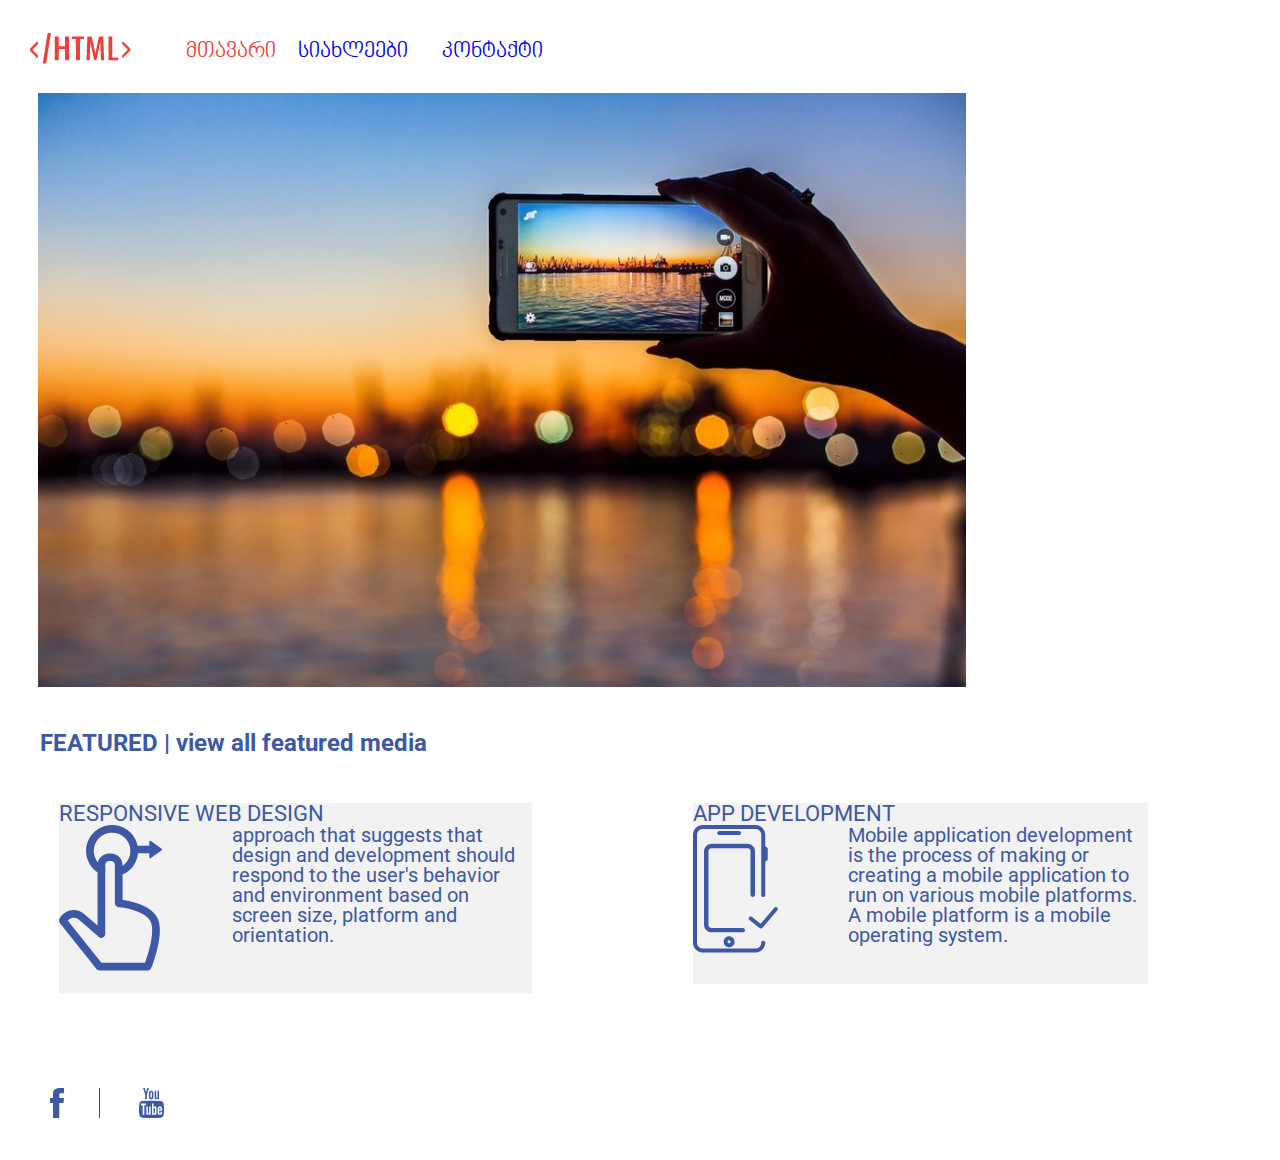
<file: index.html>
<!DOCTYPE html>
<html>
    <head>
        <link rel="stylesheet" href="style/reset.css">
        <link rel="preconnect" href="https://fonts.gstatic.com">
        <link href="https://fonts.googleapis.com/css2?family=Roboto:wght@300&display=swap" rel="stylesheet">
        <link rel="stylesheet" href="style/fonts.css">
        <link rel="stylesheet" href="style/main.css">
        <title>lesson-5</title>
    </head>
    <body>
        <header>
            <div class="navbar">
                <a href="#">
                <img src="image/logo.png" alt="logo">
                </a>
                <nav class="nav">
                    <ul>
                        <li> <a class="navbar-li active" href="index.html">მთავარი</a> </li>
                        <li class="navbar-a"><a href="#">სიახლეები</a></li>
                        <li class="navbar-b"><a href="contact.html">კონტაქტი</a></li>
                    </ul>
                </nav>
            </div>
        </header>
        <section>
            <img class="picture-block" src="image/photo.jpg" alt="capture">
            <h1 class="wrapper-text">FEATURED | view all featured media</p>
        </section>
        <section>
            <div class="box-1">
               <h2 class="text-bar">RESPONSIVE WEB DESIGN</p>
               <img src="image/sticker.png" alt="sticker">
               <p class="text-edit">approach that suggests that design and development should respond to the user's behavior and environment based on screen size, platform and orientation.</p>
            </div>
            <div class="box-2">
               <h2 class="text-status">APP DEVELOPMENT</p>
               <img src="image/stick.png" alt="stick"> 
               <p class="text-in">Mobile application development is the process of making or creating a mobile application to run on various mobile platforms. A mobile platform is a mobile operating system.</p>
            </div>
        </section>
        <footer>
            <div class="bottom-box">
                <a href="https://www.facebook.com/" target="_blank">
                <img class="border-bar" src="image/fb.svg" alt="fb-log">
                </a>
                <a href="https://www.youtube.com/" target="_blank">
                <img class="padding-bar" src="image/youtube.svg" alt="youtube-logo">
                </a>
            </div>
        </footer>
    </body>
</html>
</file>
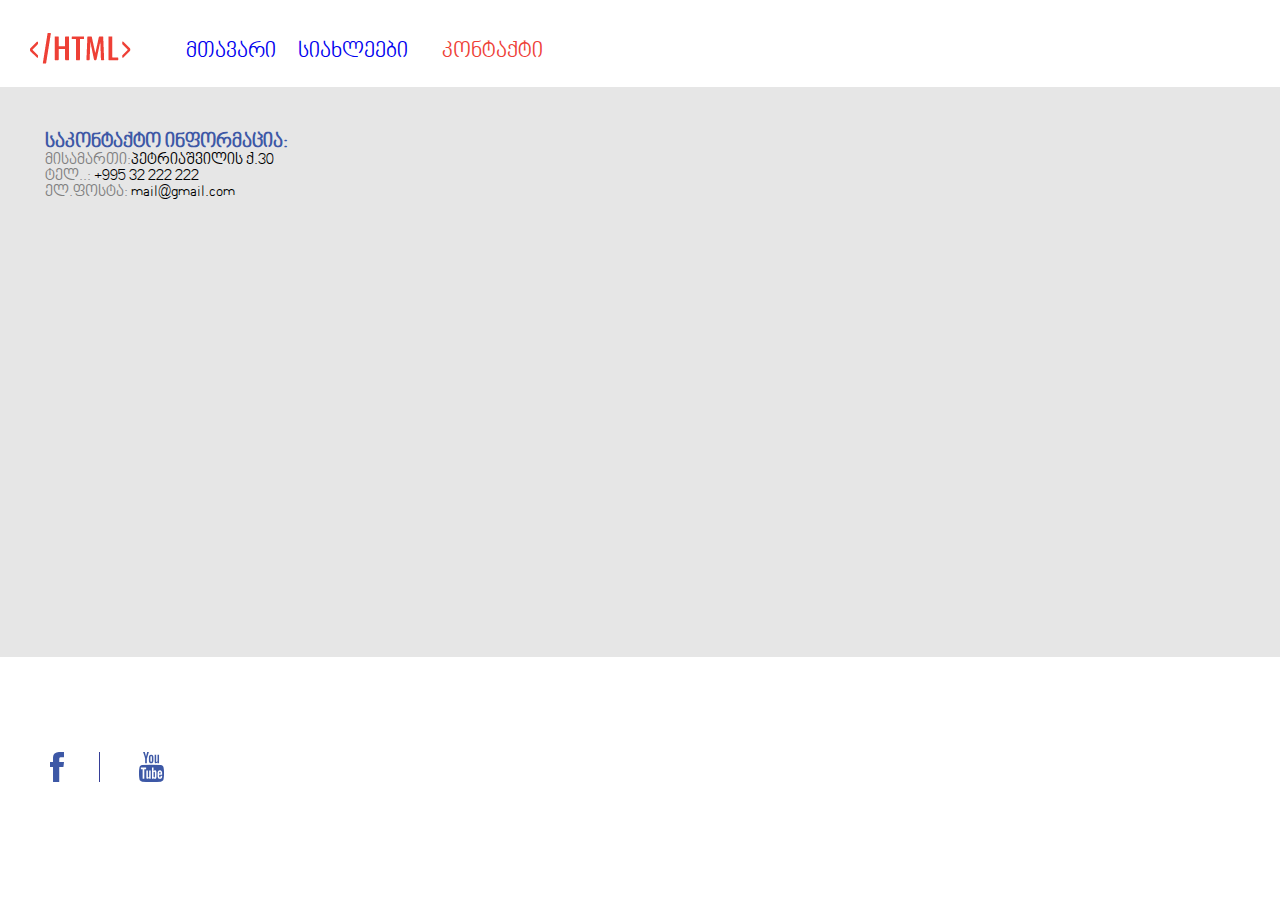
<file: contact.html>
<!DOCTYPE html>
<html>
	<head>
		<link rel="stylesheet" href="style/reset.css">
        <link rel="preconnect" href="https://fonts.gstatic.com">
        <link href="https://fonts.googleapis.com/css2?family=Roboto:wght@300&display=swap" rel="stylesheet">
        <link rel="stylesheet" href="style/fonts.css">
        <link rel="stylesheet" href="style/main.css">
		<title>კონტაქტი</title>
	</head>
	<body>
        <header>
            <div class="navbar">
                <a href="#index.html">
                <img src="image/logo.png" alt="logo">
                </a>
                <nav class="nav">
                    <ul>
                        <li> <a class="navbar-li" href="index.html">მთავარი</a> </li>
                        <li class="navbar-a"><a href="#">სიახლეები</a></li>
                        <li class="navbar-b"><a class="active" href="contact.html">კონტაქტი</a></li>
                    </ul>
                </nav>
            </div>
        </header>
        <div class="main-body">
            <div class="info">
                <h1>საკონტაქტო ინფორმაცია:</h1>
                <p><span class="gray">მისამართი:</span>პეტრიაშვილის ქ.30</p>
                <p><span class="gray">ტელ..:</span> +995 32 222 222</p>
                <p><span class="gray">ელ.ფოსტა: </span> mail@gmail.com</p>
            </div>
            <div class="map">
                <iframe src="https://www.google.com/maps/embed?pb=!1m18!1m12!1m3!1d2976.887420284463!2d44.792630782013745!3d41.74452110345407!2m3!1f0!2f0!3f0!3m2!1i1024!2i768!4f13.1!3m3!1m2!1s0x404473b77dc73993%3A0x373f6e288c8e3b04![base64]!5e0!3m2!1sen!2sge!4v1613330096742!5m2!1sen!2sge" width="600" height="450" frameborder="0" style="border:0;" allowfullscreen="" aria-hidden="false" tabindex="0"></iframe>
            </div>
        </div>
        <footer>
            <div class="bottom-box">
                <a href="https://www.facebook.com/" target="_blank">
                <img class="border-bar" src="image/fb.svg" alt="fb-log">
                </a>
                <a href="https://www.youtube.com/" target="_blank">
                <img class="padding-bar" src="image/youtube.svg" alt="youtube-logo">
                </a>
            </div>

        </footer>
	</body>
</html>
</file>
<file: style/fonts.css>
@font-face {
    font-family: 'BPG Nino Mtavruli';
    src: url('../fonts/bpg-nino-mtavruli-webfont.eot'); /* IE9 Compat Modes */
    src: url('../fonts/bpg-nino-mtavruli-webfont.eot?#iefix') format('embedded-opentype'), /* IE6-IE8 */
         url('../fonts/bpg-nino-mtavruli-webfont.woff2') format('woff2'), /* Super Modern Browsers */
         url('../fonts/bpg-nino-mtavruli-webfont.woff') format('woff'), /* Pretty Modern Browsers */
         url('../fonts/bpg-nino-mtavruli-webfont.ttf') format('truetype'), /* Safari, Android, iOS */
         url('../fonts/bpg-nino-mtavruli-webfont.svg#bpg_nino_mtavruliregular') format('svg'); /* Legacy iOS */
}
</file>
<file: style/main.css>
.navbar{
    margin-top: 33px;
    margin-left: 30px;
}
li{
    display: inline-block;
    /* margin-left: 33px; */
    vertical-align: super;
}
.nav{
    display: inline-block;
}
.navbar-li{
    margin-left: 51px;
    font-size: 22px;
    font-family: BPG Nino Mtavruli;
}.navbar-a{
    margin-left: 18px;
    color: #3D58A6;
    font-size: 22px;
    font-family: BPG Nino Mtavruli;
}
.navbar-b{
    margin-left: 30px;
    color: #3D58A6;
    font-size: 22px;
    font-family: BPG Nino Mtavruli;
}
.picture-block{
    margin-left: 38px;
    margin-top: 26px;
}
.wrapper-text{
    margin-top: 41px;
    margin-left: 40px;
    font-size: 24px;
    font-family: 'Roboto', sans-serif;
}
.box-1{
    margin-top: 48px;
    margin-left: 59px;
    display: inline-block;
    background-color: #f2f2f2;
}
.text-bar{
    margin-bottom: 18px;
    color: #3D58A6;
    font-size: 22px;
    font-family: 'Roboto', sans-serif;
}
.text-edit{
    width: 300px;
    display: inline-block;
    margin-left: 65px;
    font-size: 20px;
    vertical-align: top;
    font-family: 'Roboto', sans-serif;
}
.box-2{
    display: inline-block;
    margin-left: 157px;
    vertical-align: top;
    margin-top: 48px;
    background-color: #f2f2f2;
    
}
.text-in{
    width: 300px;
    display: inline-block;
    vertical-align: top;
    font-size: 20px;
    margin-left: 65px;
    font-family: 'Roboto', sans-serif;
}
.text-status{
    margin-bottom: 27px;
    font-size: 22px;
    color: #3D58A6 ;
    font-family: 'Roboto', sans-serif;
}
.bottom-box{
   margin-left: 50px;
   margin-top: 95px;
   margin-bottom: 39px; 
}
.border-bar{
    border-right: 1px solid #363E97;
    padding-right: 35px;
}
.padding-bar{
    padding-left: 35px;
}

.active {
   color:#EE4036;;
}
.main-body{
    margin-top:20px;
    background-color: #E6E6E6;
    width: 1366px;
    height: 570px;
}
.info {
    display: inline-block;
    padding-top: 45px;
    margin-left:45px;
    font-family: "BPG Nino Mtavruli";
    vertical-align: top;
   
}

h1 {
    color:#3D58A6;
    font-size: 20px;
    font-weight: bold;
}
p{
    font-weight: normal;
    font-size: 16px;

}
.gray {
    color:#808080;
    font-weight: normal;
}

.map {
    display: inline-block;
   margin-left: 116px;
    margin-top: 45px;

}
iframe {
    width: 874px;
    height: 466px;
}
</file>
